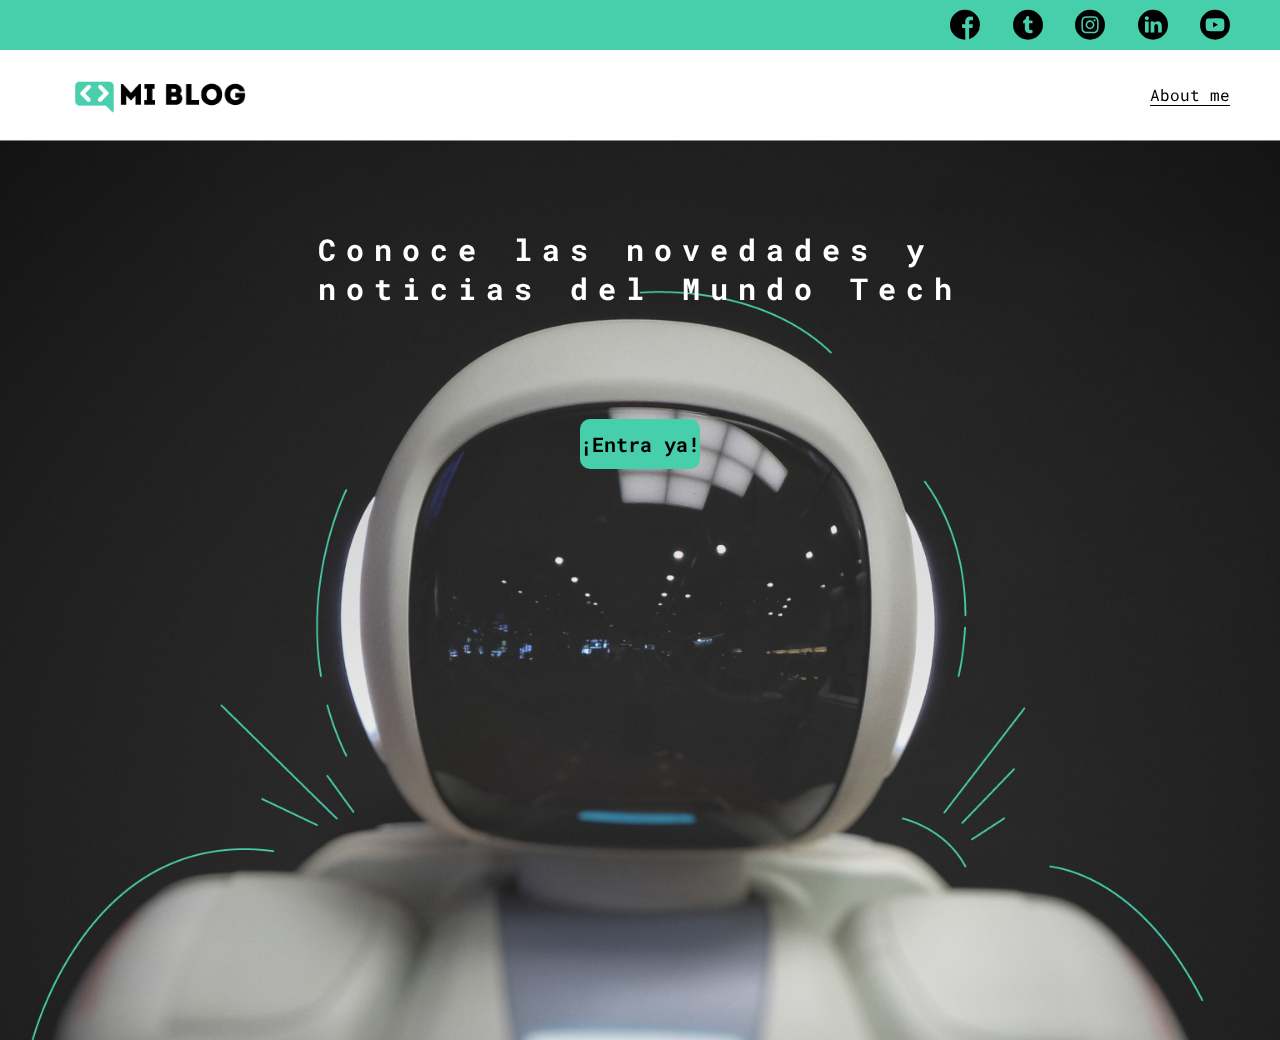
<file: index.html>
<!DOCTYPE html>
<html lang="en">
<head>
    <meta charset="UTF-8">
    <meta http-equiv="X-UA-Compatible" content="IE=edge">
    <meta name="viewport" content="width=device-width, initial-scale=1.0">
    <title>My Blog</title>
    
    <link rel="stylesheet" href="./main.css">
    <link rel="stylesheet" href="./css/font/flaticon.css">
    <link rel="stylesheet" href="./media-queries.css">
</head>
<body class="home-body">
    <header>
        <section class="header-icons-container">
            <div class="icons">
                <a href="https://www.facebook.com"><span class="flaticon-001-facebook"></span></a>
                <a href="https://twitter.com"><span class="flaticon-002-twitter"></span></a>
                <a href="https://www.instagram.com"><span class="flaticon-011-instagram"></span></a>
                <a href="https://www.linkedin.com/feed/"><span class="flaticon-010-linkedin"></span></a>
                <a href="https://www.youtube.com/"><span class="flaticon-008-youtube"></span></a>
            </div>
        </section>
        <nav>
            <section class="nav-logo-container">
                <a href="/">
                    <img src="./assets/img/Logo-negro.png" alt="logo of my blog">
                </a>
            </section>
            <section class="profile-link">
                <a href="profile.html">About me</a>
            </section>
        </nav>
    </header>
    <main class="home-main">
        <section>
            <h1 class="home-main-text">Conoce las novedades y <br> noticias del Mundo Tech</h1>
            <a class="home-main-button" href="blogs.html">¡Entra ya!</a>
        </section>
    </main>
</body>
</html>
</file>
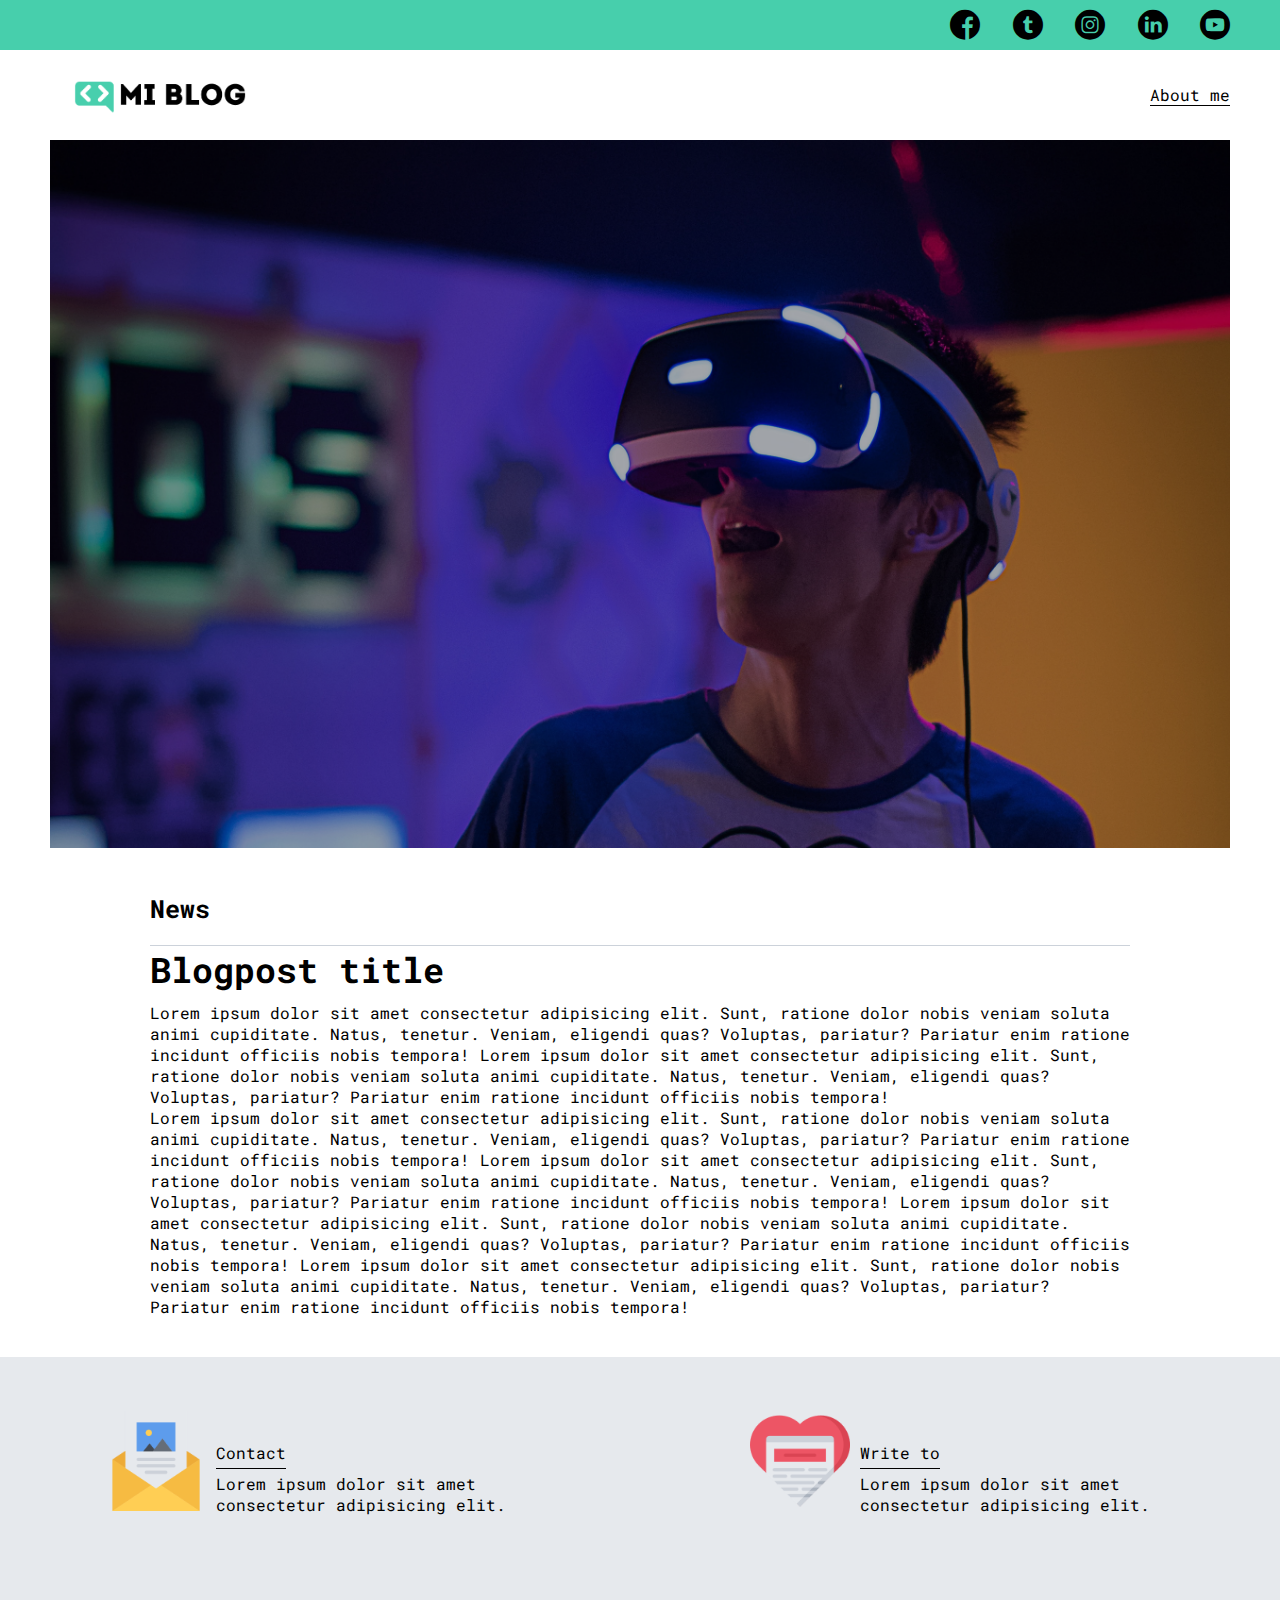
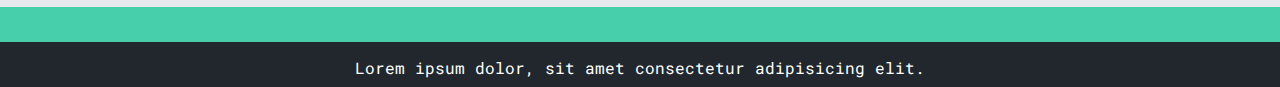
<file: blog.html>
<!DOCTYPE html>
<html lang="en">
<head>
    <meta charset="UTF-8">
    <meta http-equiv="X-UA-Compatible" content="IE=edge">
    <meta name="viewport" content="width=device-width, initial-scale=1.0">
    <title>My blog</title>
    <link rel="stylesheet" href="./main.css">
    <link rel="stylesheet" href="./css/font/flaticon.css">
    <link rel="stylesheet" href="./media-queries.css">
</head>
<body>
    <header>
        <section class="header-icons-container">
            <div class="icons">
                <a href="https://www.facebook.com"><span class="flaticon-001-facebook"></span></a>
                <a href="https://twitter.com"><span class="flaticon-002-twitter"></span></a>
                <a href="https://www.instagram.com"><span class="flaticon-011-instagram"></span></a>
                <a href="https://www.linkedin.com/feed/"><span class="flaticon-010-linkedin"></span></a>
                <a href="https://www.youtube.com/"><span class="flaticon-008-youtube"></span></a>
            </div>
        </section>
        <nav>
            <section class="nav-logo-container">
                <a href="/">
                    <img src="./assets/img/Logo-negro.png" alt="logo of my blog">
                </a>
            </section>
            <section class="profile-link">
                <a href="profile.html">About me</a>
            </section>
        </nav>
    </header>
    <main>
        <section class="blogpost-img-container">
            <img src="./assets/img/post-1.png" alt="">
        </section>
        <section class="blogpost-main-container">
            <div class="grid-container">
                <h3>News</h3>
                <article>
                    <h1>Blogpost title</h1>
                    <p>
                        Lorem ipsum dolor sit amet consectetur adipisicing elit. Sunt, ratione dolor nobis veniam soluta animi cupiditate. Natus, tenetur. Veniam, eligendi quas? Voluptas, pariatur? Pariatur enim ratione incidunt officiis nobis tempora! Lorem ipsum dolor sit amet consectetur adipisicing elit. Sunt, ratione dolor nobis veniam soluta animi cupiditate. Natus, tenetur. Veniam, eligendi quas? Voluptas, pariatur? Pariatur enim ratione incidunt officiis nobis tempora!
                    </p>
                    <p>
                        Lorem ipsum dolor sit amet consectetur adipisicing elit. Sunt, ratione dolor nobis veniam soluta animi cupiditate. Natus, tenetur. Veniam, eligendi quas? Voluptas, pariatur? Pariatur enim ratione incidunt officiis nobis tempora! Lorem ipsum dolor sit amet consectetur adipisicing elit. Sunt, ratione dolor nobis veniam soluta animi cupiditate. Natus, tenetur. Veniam, eligendi quas? Voluptas, pariatur? Pariatur enim ratione incidunt officiis nobis tempora! Lorem ipsum dolor sit amet consectetur adipisicing elit. Sunt, ratione dolor nobis veniam soluta animi cupiditate. Natus, tenetur. Veniam, eligendi quas? Voluptas, pariatur? Pariatur enim ratione incidunt officiis nobis tempora! Lorem ipsum dolor sit amet consectetur adipisicing elit. Sunt, ratione dolor nobis veniam soluta animi cupiditate. Natus, tenetur. Veniam, eligendi quas? Voluptas, pariatur? Pariatur enim ratione incidunt officiis nobis tempora!
                    </p>
                </article>
            </div>
        </section>
        <section class="contact-main-container">
            <div>
                <img src="./assets/img/013-newsletter.png" alt="">
                <div class="contact-left">
                    <a href="">Contact</a>
                    <p>Lorem ipsum dolor sit amet <br>consectetur adipisicing elit.</p>
                </div>
            </div>
            <div>
                <img src="./assets/img/006-like.png" alt="">
                <div class="contact-right">
                    <a href="">Write to</a>
                    <p>Lorem ipsum dolor sit amet <br>consectetur adipisicing elit.</p>
                </div>
            </div>
            <div></div>
        </section>
    </main>    
    </main>
    <footer>
        <p>Lorem ipsum dolor, sit amet consectetur adipisicing elit.</p>
    </footer>
</body>
</html>
</file>
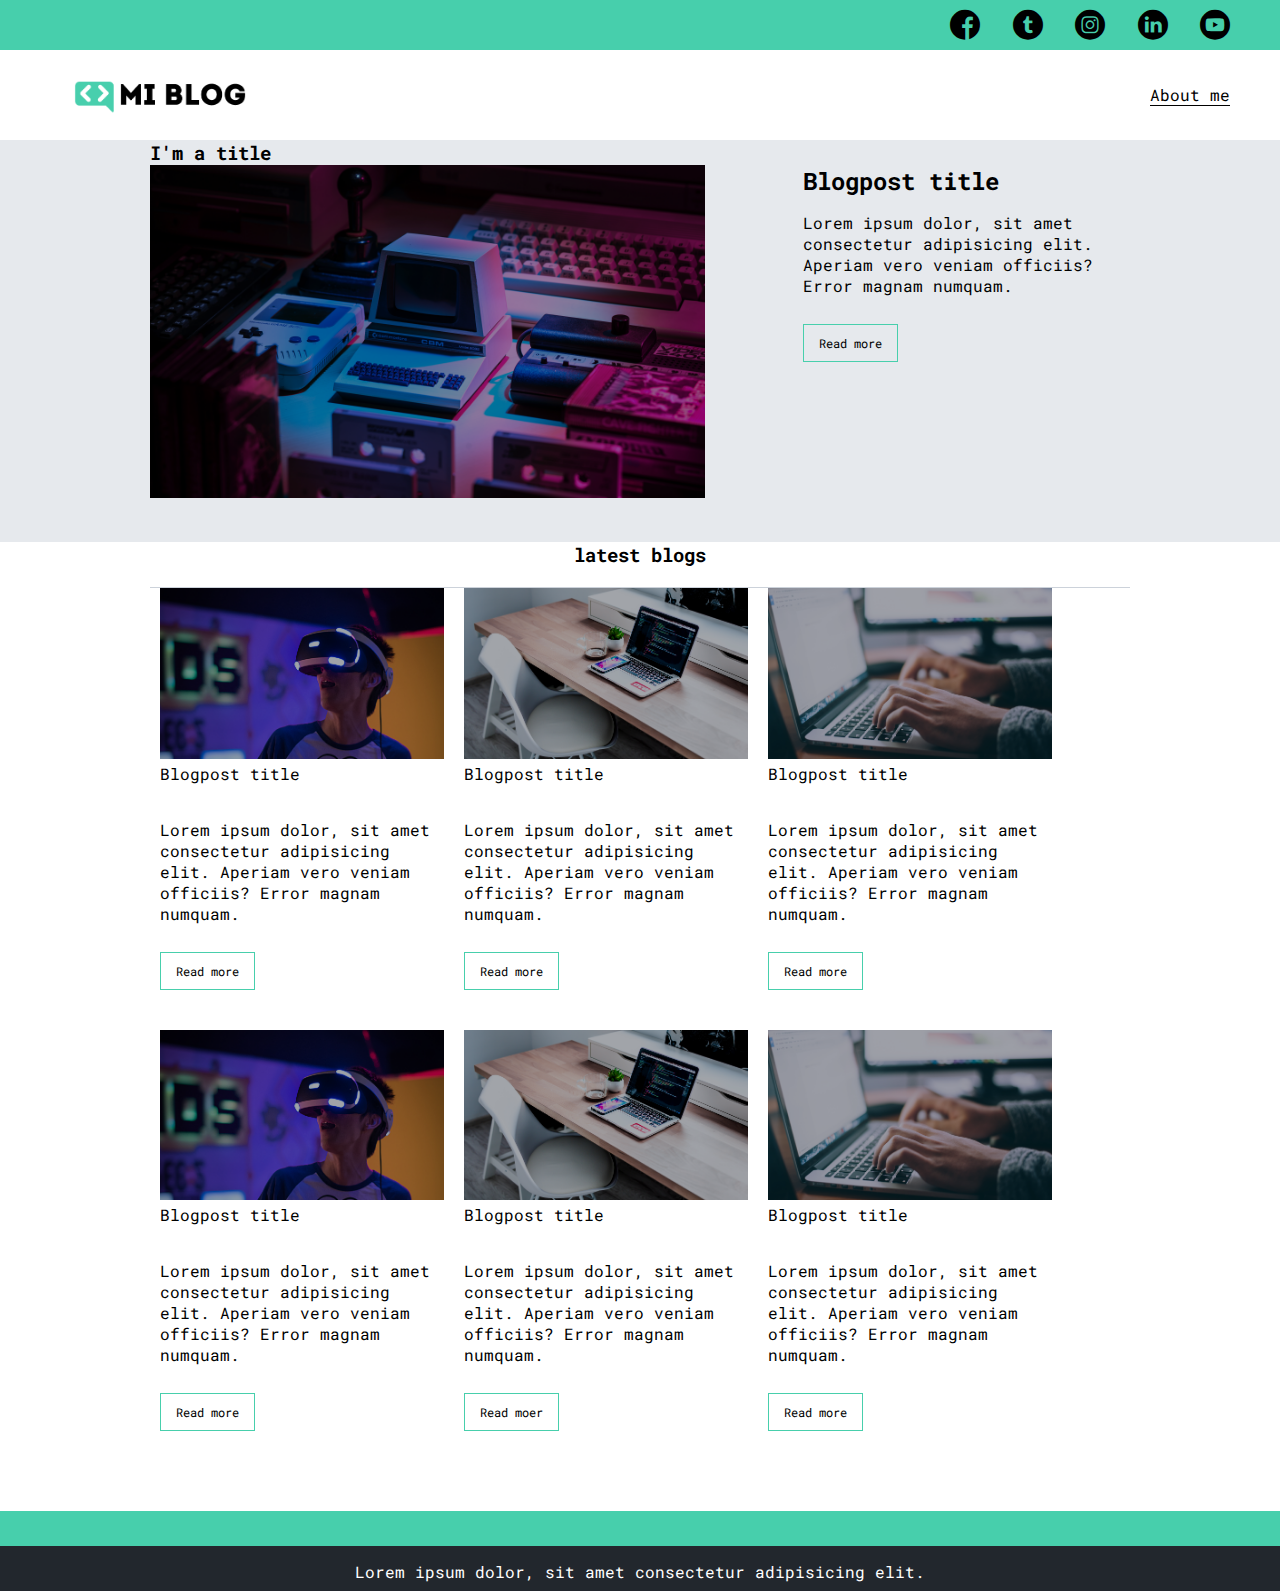
<file: blogs.html>
<!DOCTYPE html>
<html lang="en">
<head>
    <meta charset="UTF-8">
    <meta http-equiv="X-UA-Compatible" content="IE=edge">
    <meta name="viewport" content="width=device-width, initial-scale=1.0">
    <title>My blog</title>
    <link rel="stylesheet" href="./main.css">
    <link rel="stylesheet" href="./css/font/flaticon.css">
    <link rel="stylesheet" href="./media-queries.css">
</head>
<body>
    <header>
        <section class="header-icons-container">
            <div class="icons">
                <a href="https://www.facebook.com"><span class="flaticon-001-facebook"></span></a>
                <a href="https://twitter.com"><span class="flaticon-002-twitter"></span></a>
                <a href="https://www.instagram.com"><span class="flaticon-011-instagram"></span></a>
                <a href="https://www.linkedin.com/feed/"><span class="flaticon-010-linkedin"></span></a>
                <a href="https://www.youtube.com/"><span class="flaticon-008-youtube"></span></a>
            </div>
        </section>
        <nav>
            <section class="nav-logo-container">
                <a href="/">
                    <img src="./assets/img/Logo-negro.png" alt="logo of my blog">
                </a>
            </section>
            <section class="profile-link">
                <a href="profile.html">About me</a>
            </section>
        </nav>
    </header>
    <main class="blogs-main">
        <section class="blogs-news-container">
            <div class="grid-container blogs-main-new">
                <h3>I'm a title</h3>
                <div class="blogs-news-img-cotainer">
                    <img src="./assets/img/main-news-img.png" alt="">
                </div>
                <div class="blogs-news-info-container">
                    <h2>Blogpost title</h2>
                    <p>Lorem ipsum dolor, sit amet consectetur adipisicing elit. Aperiam vero veniam officiis? Error magnam numquam.</p>
                    <a href="./blog.html" class="blogs-buttom"> Read more</a>
                </div>
            </div>
        </section>
        <section class="blogs-posts-container">
            <div class="grid-container">
                <h3>latest blogs</h3>
                <article class="posts-container">
                    <img src="./assets/img/post-1.png" alt="">
                    <p>Blogpost title</p>
                    <p>Lorem ipsum dolor, sit amet consectetur adipisicing elit. Aperiam vero veniam officiis? Error magnam numquam.</p>
                    <a href="./blog.html"  class="blogs-buttom">Read more</a>
                </article>
                <article class="posts-container">
                    <img src="./assets/img/post-2.png" alt="">
                    <p>Blogpost title</p>
                    <p>Lorem ipsum dolor, sit amet consectetur adipisicing elit. Aperiam vero veniam officiis? Error magnam numquam.</p>
                    <a href="./blog.html"  class="blogs-buttom">Read more</a>
                </article>
                <article class="posts-container">
                    <img src="./assets/img/post-3.png" alt="">
                    <p>Blogpost title</p>
                    <p>Lorem ipsum dolor, sit amet consectetur adipisicing elit. Aperiam vero veniam officiis? Error magnam numquam.</p>
                    <a href="./blog.html"  class="blogs-buttom">Read more</a>
                </article>
                <article class="posts-container">
                    <img src="./assets/img/post-1.png" alt="">
                    <p>Blogpost title</p>
                    <p>Lorem ipsum dolor, sit amet consectetur adipisicing elit. Aperiam vero veniam officiis? Error magnam numquam.</p>
                    <a href="./blog.html"  class="blogs-buttom">Read more</a>
                </article>
                <article class="posts-container">
                    <img src="./assets/img/post-2.png" alt="">
                    <p>Blogpost title</p>
                    <p>Lorem ipsum dolor, sit amet consectetur adipisicing elit. Aperiam vero veniam officiis? Error magnam numquam.</p>
                    <a href="./blog.html"  class="blogs-buttom">Read moer</a>
                </article>
                <article class="posts-container">
                    <img src="./assets/img/post-3.png" alt="">
                    <p>Blogpost title</p>
                    <p>Lorem ipsum dolor, sit amet consectetur adipisicing elit. Aperiam vero veniam officiis? Error magnam numquam.</p>
                    <a href="./blog.html"  class="blogs-buttom">Read more</a>
                </article>
            </div>
        </section>
    </main>
    <footer>
        <p>Lorem ipsum dolor, sit amet consectetur adipisicing elit.</p>
    </footer>
</body>
</html>
</file>
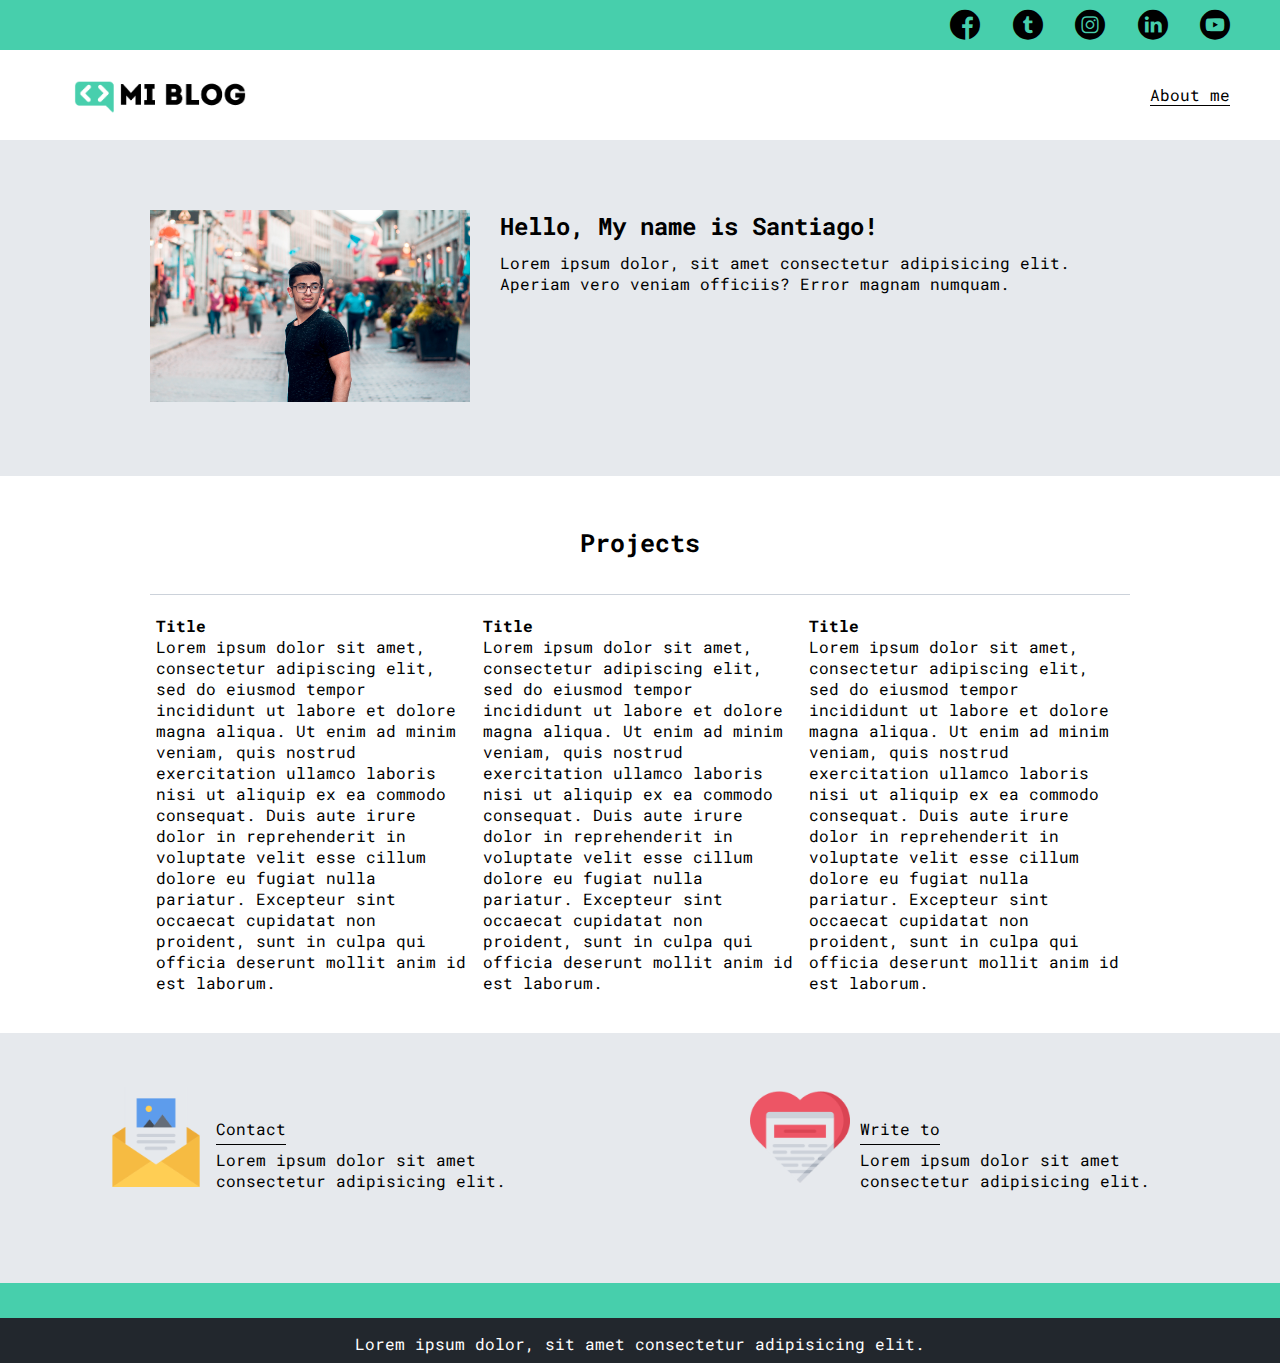
<file: profile.html>
<!DOCTYPE html>
<html lang="en">
<head>
    <meta charset="UTF-8">
    <meta http-equiv="X-UA-Compatible" content="IE=edge">
    <meta name="viewport" content="width=device-width, initial-scale=1.0">
    <title>My blog</title>
    <link rel="stylesheet" href="./main.css">
    <link rel="stylesheet" href="./css/font/flaticon.css">
    <link rel="stylesheet" href="./media-queries.css">
</head>
<body>
    <header>
        <section class="header-icons-container">
            <div class="icons">
                <a href="https://www.facebook.com"><span class="flaticon-001-facebook"></span></a>
                <a href="https://twitter.com"><span class="flaticon-002-twitter"></span></a>
                <a href="https://www.instagram.com"><span class="flaticon-011-instagram"></span></a>
                <a href="https://www.linkedin.com/feed/"><span class="flaticon-010-linkedin"></span></a>
                <a href="https://www.youtube.com/"><span class="flaticon-008-youtube"></span></a>
            </div>
        </section>
        <nav>
            <section class="nav-logo-container">
                <a href="/">
                    <img src="./assets/img/Logo-negro.png" alt="logo of my blog">
                </a>
            </section>
            <section class="profile-link">
                <a href="profile.html">About me</a>
            </section>
        </nav>
    </header>
    <main>
        <section class="profile-main-container">
            <div class="grid-container profile-container">
                <div>
                    <img src="./assets/img/profile-pic.jpg" alt="">
                </div>
                <div>
                    <h2>Hello, My name is Santiago!</h2>
                    <p>Lorem ipsum dolor, sit amet consectetur adipisicing elit. Aperiam vero veniam officiis? Error magnam numquam.</p>
                </div>
            </div>
        </section>
        <section class="profile-main-proyects">
            <div class="grid-container">
                <h3>Projects</h3>
                <div class="proyects-main-container">
                    <article class="proyect-container">
                        <h4>Title</h4>
                        <p>Lorem ipsum dolor sit amet, consectetur adipiscing elit, sed do eiusmod tempor incididunt ut labore et dolore magna aliqua. Ut enim ad minim veniam, quis nostrud exercitation ullamco laboris nisi ut aliquip ex ea commodo consequat. Duis aute irure dolor in reprehenderit in voluptate velit esse cillum dolore eu fugiat nulla pariatur. Excepteur sint occaecat cupidatat non proident, sunt in culpa qui officia deserunt mollit anim id est laborum.</p>
                    </article>
                    <article class="proyect-container">
                        <h4>Title</h4>
                        <p>Lorem ipsum dolor sit amet, consectetur adipiscing elit, sed do eiusmod tempor incididunt ut labore et dolore magna aliqua. Ut enim ad minim veniam, quis nostrud exercitation ullamco laboris nisi ut aliquip ex ea commodo consequat. Duis aute irure dolor in reprehenderit in voluptate velit esse cillum dolore eu fugiat nulla pariatur. Excepteur sint occaecat cupidatat non proident, sunt in culpa qui officia deserunt mollit anim id est laborum.</p>
                    </article>
                    <article class="proyect-container">
                        <h4>Title</h4>
                        <p>Lorem ipsum dolor sit amet, consectetur adipiscing elit, sed do eiusmod tempor incididunt ut labore et dolore magna aliqua. Ut enim ad minim veniam, quis nostrud exercitation ullamco laboris nisi ut aliquip ex ea commodo consequat. Duis aute irure dolor in reprehenderit in voluptate velit esse cillum dolore eu fugiat nulla pariatur. Excepteur sint occaecat cupidatat non proident, sunt in culpa qui officia deserunt mollit anim id est laborum.</p>
                    </article>
                </div>
            </div>
        </section>
        <section class="contact-main-container">
            <div>
                <img src="./assets/img/013-newsletter.png" alt="">
                <div class="contact-left">
                    <a href="">Contact</a>
                    <p>Lorem ipsum dolor sit amet <br>consectetur adipisicing elit.</p>
                </div>
            </div>
            <div>
                <img src="./assets/img/006-like.png" alt="">
                <div class="contact-right">
                    <a href="">Write to</a>
                    <p>Lorem ipsum dolor sit amet <br>consectetur adipisicing elit.</p>
                </div>
            </div>
            <div></div>
        </section>
    </main>    
    </main>
    <footer>
        <p>Lorem ipsum dolor, sit amet consectetur adipisicing elit.</p>
    </footer>
</body>
</html>
</file>
<file: main.css>
@import url('https://fonts.googleapis.com/css?family=Roboto+Mono:400,500,700|Roboto+Slab:400,700|Roboto:400,500,700,900&display=swap');

* {
    box-sizing: border-box;
    padding: 0;
    margin: 0;
}
body {
    font-family: 'Roboto mono', monospace;
    margin: 0;
    padding: 0;
}
a {
    text-decoration: none;
    display: inline;
    color: black;
}
.home-body {
    position: fixed;
    top: 0;
    bottom: 0;
    left: 0;
    right: 0;
}
.grid-container {
    max-width: 980px;
    margin: auto;
}
header {
    width: 100%;
    height: 140px;
    display: grid;
    grid-template-rows: 1fr 2fr ;
}
header .header-icons-container {
    width: 100%;
    height: 50px;
    display: grid;
    background-color: #47cfac;
}
header .header-icons-container .icons {
    width: 300px;
    height: auto;
    display: flex;
    justify-content: flex-end;
    align-items: center;
    justify-content: space-between;
    justify-self: end;
    margin-right: 50px;
}
header .icons span {
    color: black;
}
nav {
    display: grid;
    grid-template-columns: 1fr 1fr;
    height: 90px;
}
nav .nav-logo-container {
    margin-left: 50px;
}
nav .nav-logo-container img {
    width: 220px;
    margin-top: 10px;
}
nav .profile-link {
    display: flex;
    align-items: center;
    justify-content: flex-end;
    margin-right: 50px;
}
nav .profile-link a {
    color: black;
    border-bottom: 1px solid black;
}
/* header end*/

/* start main*/
.home-main {
    display: grid;
    grid-template-columns: 1fr 4fr 1fr;
    height: 100%;
    background-image: url('./assets/img/Cover.png');
    background-position: center;
    background-repeat: no-repeat;
    background-size: cover;
}
.home-main section {
    display: grid;
    grid-column: 2;
    justify-items: center;
    height: 350px;
    margin-top: 90px;
}
.home-main-text {
    font-family: 'Roboto mono', monospace;
    font-size: 30px;
    font-weight: 70px;
    letter-spacing: 10px;
    color: white;
    align-items: center;
}
.home-main-button {
    height: 50px;
    background-color: #47cfac;
    text-align: center;
    font-weight: bold;
    font-size: 20px;
    border: none;
    border-radius: 10px;
    line-height: 50px;
    cursor: pointer;
}

/* page of blogs*/
.blogs-main {
    display: grid;
}
.blogs-news-container {
    background-color: #e6e9ed;
    padding: 0px 50px 40px;
}
.blogs-main-new {
    display: grid;
    grid-template-columns: 2fr 1fr;
    grid-template-rows: 2fr;
}
.blogs-news-img-cotainer {
    grid-column: 1;
}
.blogs-news-img-cotainer img {
    width: 85%;
}
.blogs-news-info-container {
    grid-column: 2;
}
.blogs-news-info-container p {
    margin-top: 15px;
    margin-bottom: 35px;
}
.blogs-posts-container {
    padding: 0px 50px 40px;
}
.blogs-posts-container h3 {
    border-bottom: 1px solid #ccd2da;
    padding-bottom: 20px;
    text-align: center;
}
.blogs-buttom {
    border: 1px solid #47cfac;
    padding: 10px 15px;
    font-size: 12px;
}
.blogs-posts-container .posts-container {
    display: inline-block;
    padding-left: 10px;
    max-width: 30%;
    margin-bottom: 50px;
}
.blogs-posts-container .posts-container p {
    margin-bottom: 35px;
}
.blogs-posts-container .posts-container img {
    width: 100%;
}
footer {
    width: 100%;
    height: 80px;
    background-color: #22272d;
    border-top: 35px solid #47cfac;
    text-align: center;
}
footer p {
    color: white;
    margin-top: 15px;
}
.blogpost-img-container {
    padding: 0px 50px 40px;
}
.blogpost-img-container img {
    width: 100%;
}
.blogpost-main-container {
    padding: 0 50px 40px;
}
.blogpost-main-container h3 {
    border-bottom: 1px solid #ccd2da;
    padding-bottom: 20px;
    font-size: 25px;
}
.blogpost-main-container article h1 {
    font-size: 35px;
    padding-bottom: 10px
}
.contact-main-container {
    width: 100%;
    min-height: 250px;
    background-color: #e6e9ed;
    text-align: center;
    padding-bottom: 50px;
}
.contact-main-container div {
    display: inline-block;
    width: 49.5%;
    height: 100%;
}
.contact-main-container div a {
    border-bottom: 1px solid black;
    padding-bottom: 5px;
}
.contact-main-container div p {
    margin-top: 10px;
}
.contact-main-container .contact-left, .contact-right {
    text-align: initial;
    margin-top: 85px;
}
.contact-main-container img {
    width: 100px;
}
.profile-main-container {
    padding: 70px 40px;
    background-color: #e6e9ed;
    margin-bottom: 50px;
}
.profile-main-container img {
    width: 320px;
    margin-right: 30px;
}
.profile-main-container .profile-container {
    display: flex;
}
.profile-container div h2 {
    padding-bottom: 10px;
}
.profile-main-proyects {
    padding: 0 50px 40px;
}
.profile-main-proyects h3 {
    border-bottom: 1px solid #ccd2da;
    padding-bottom: 35px;
    text-align: center;
    font-size: 25px;
}
.proyects-main-container {
    display: grid;
    grid-template-columns: 1fr 1fr 1fr;
}
.proyect-container {
    padding: 20px 6px 0px;

}
</file>
<file: css/font/flaticon.css>
/*
  	Flaticon icon font: Flaticon
  	Creation date: 20/12/2018 09:27
  	*/

@font-face {
  font-family: "Flaticon";
  src: url("./Flaticon.eot");
  src: url("./Flaticon.eot?#iefix") format("embedded-opentype"),
       url("./Flaticon.woff") format("woff"),
       url("./Flaticon.ttf") format("truetype"),
       url("./Flaticon.svg#Flaticon") format("svg");
  font-weight: normal;
  font-style: normal;
}

@media screen and (-webkit-min-device-pixel-ratio:0) {
  @font-face {
    font-family: "Flaticon";
    src: url("./Flaticon.svg#Flaticon") format("svg");
  }
}

[class^="flaticon-"]:before, [class*=" flaticon-"]:before,
[class^="flaticon-"]:after, [class*=" flaticon-"]:after {   
  font-family: Flaticon;
        font-size: 30px;
font-style: normal;
margin-left: 20px;
}

.flaticon-001-facebook:before { content: "\f100"; }
.flaticon-002-twitter:before { content: "\f101"; }
.flaticon-003-whatsapp:before { content: "\f102"; }
.flaticon-004-groupme:before { content: "\f103"; }
.flaticon-005-kik:before { content: "\f104"; }
.flaticon-006-skype:before { content: "\f105"; }
.flaticon-007-periscope:before { content: "\f106"; }
.flaticon-008-youtube:before { content: "\f107"; }
.flaticon-009-itunes:before { content: "\f108"; }
.flaticon-010-linkedin:before { content: "\f109"; }
.flaticon-011-instagram:before { content: "\f10a"; }
.flaticon-012-messenger:before { content: "\f10b"; }
.flaticon-013-twitter-1:before { content: "\f10c"; }
.flaticon-014-snapchat:before { content: "\f10d"; }
.flaticon-015-reddit:before { content: "\f10e"; }
</file>
<file: media-queries.css>
@media (max-width:900px) {
    .blogs-main-new {
        grid-template-columns: 1fr;
        grid-template-rows: 3fr;
    }
    .blogs-news-img-cotainer {
        grid-row: 2;
    }
    .blogs-news-info-container {
        grid-column: 1;
        grid-row: 3;
    }
    .blogs-posts-container .posts-container {
        max-width: 45%;
    }
    .proyects-main-container {
        grid-template-columns: 1fr 1fr;
        grid-template-rows: 2fr;
    }
    .profile-main-container .profile-container {
        display: block;
    }
}
@media (max-width: 600px) {
    .blogs-posts-container .posts-container{
        max-width: 95%;
    }
}
</file>
